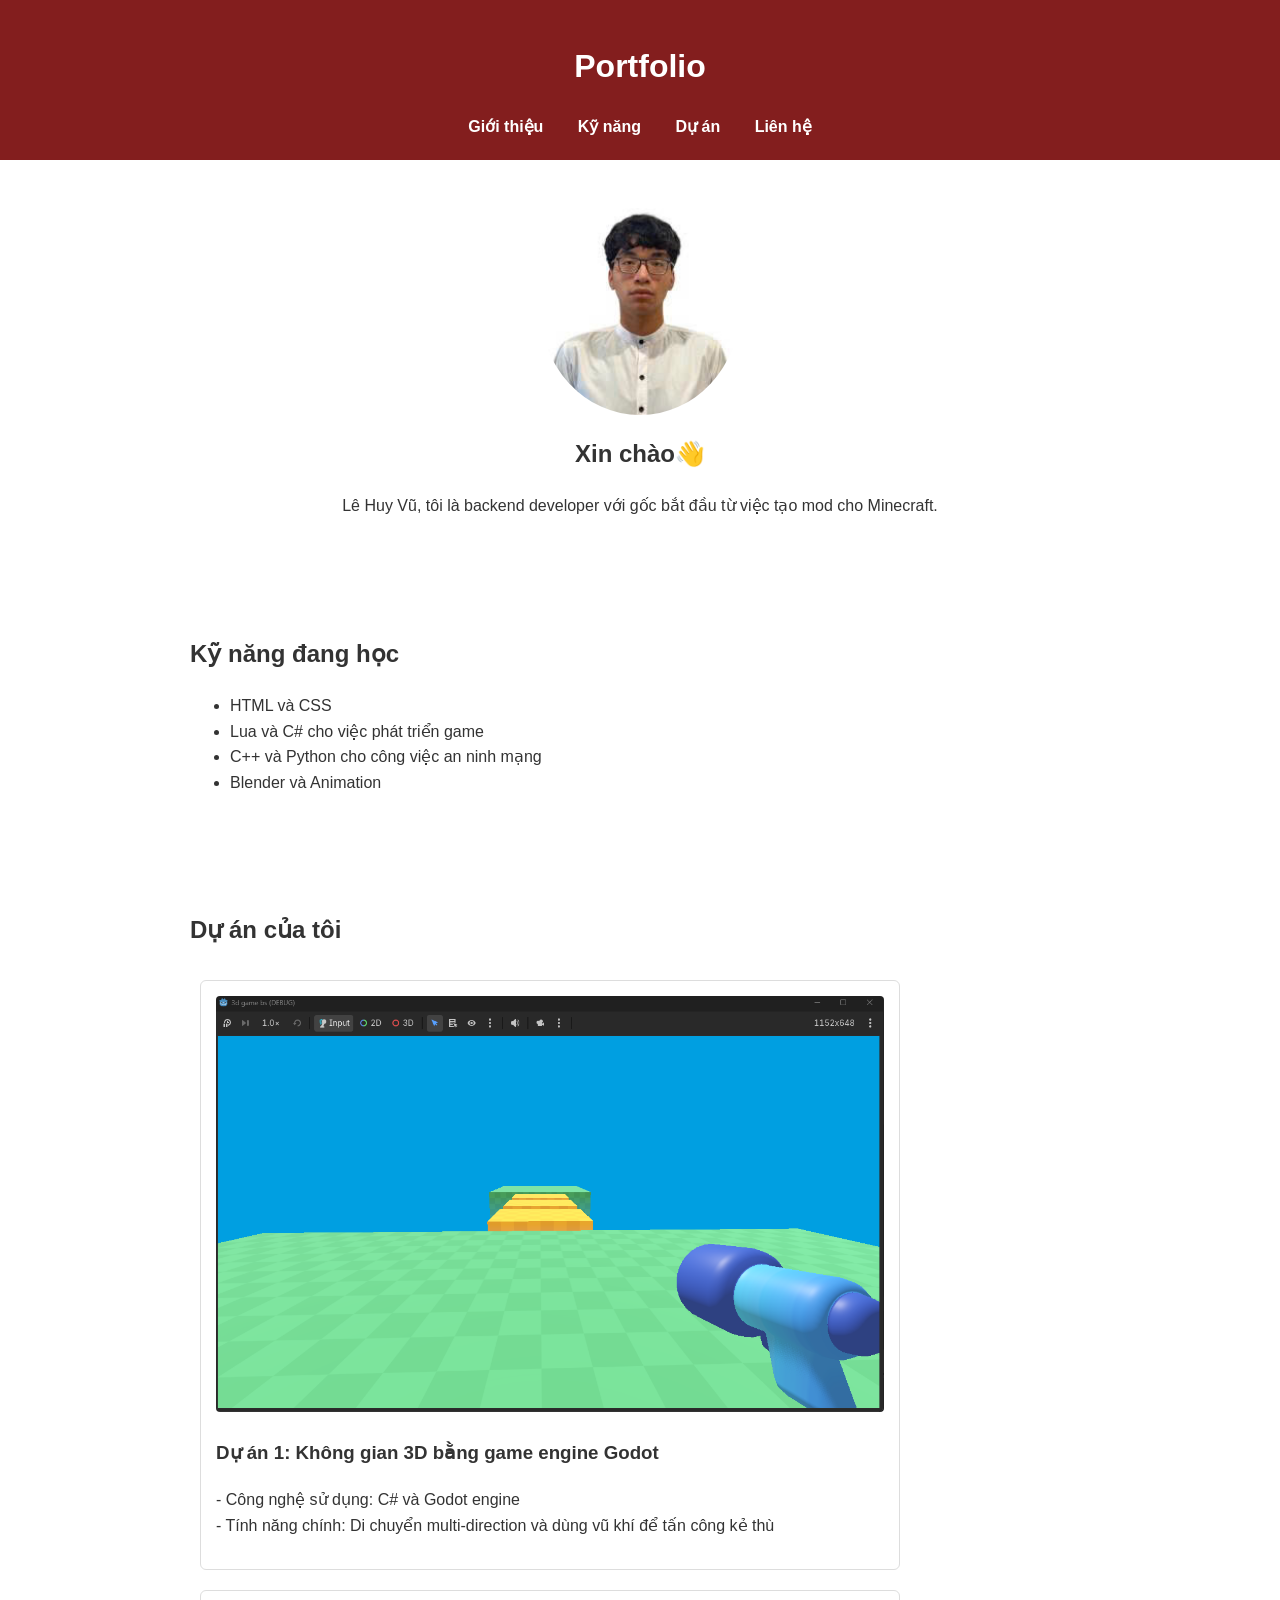
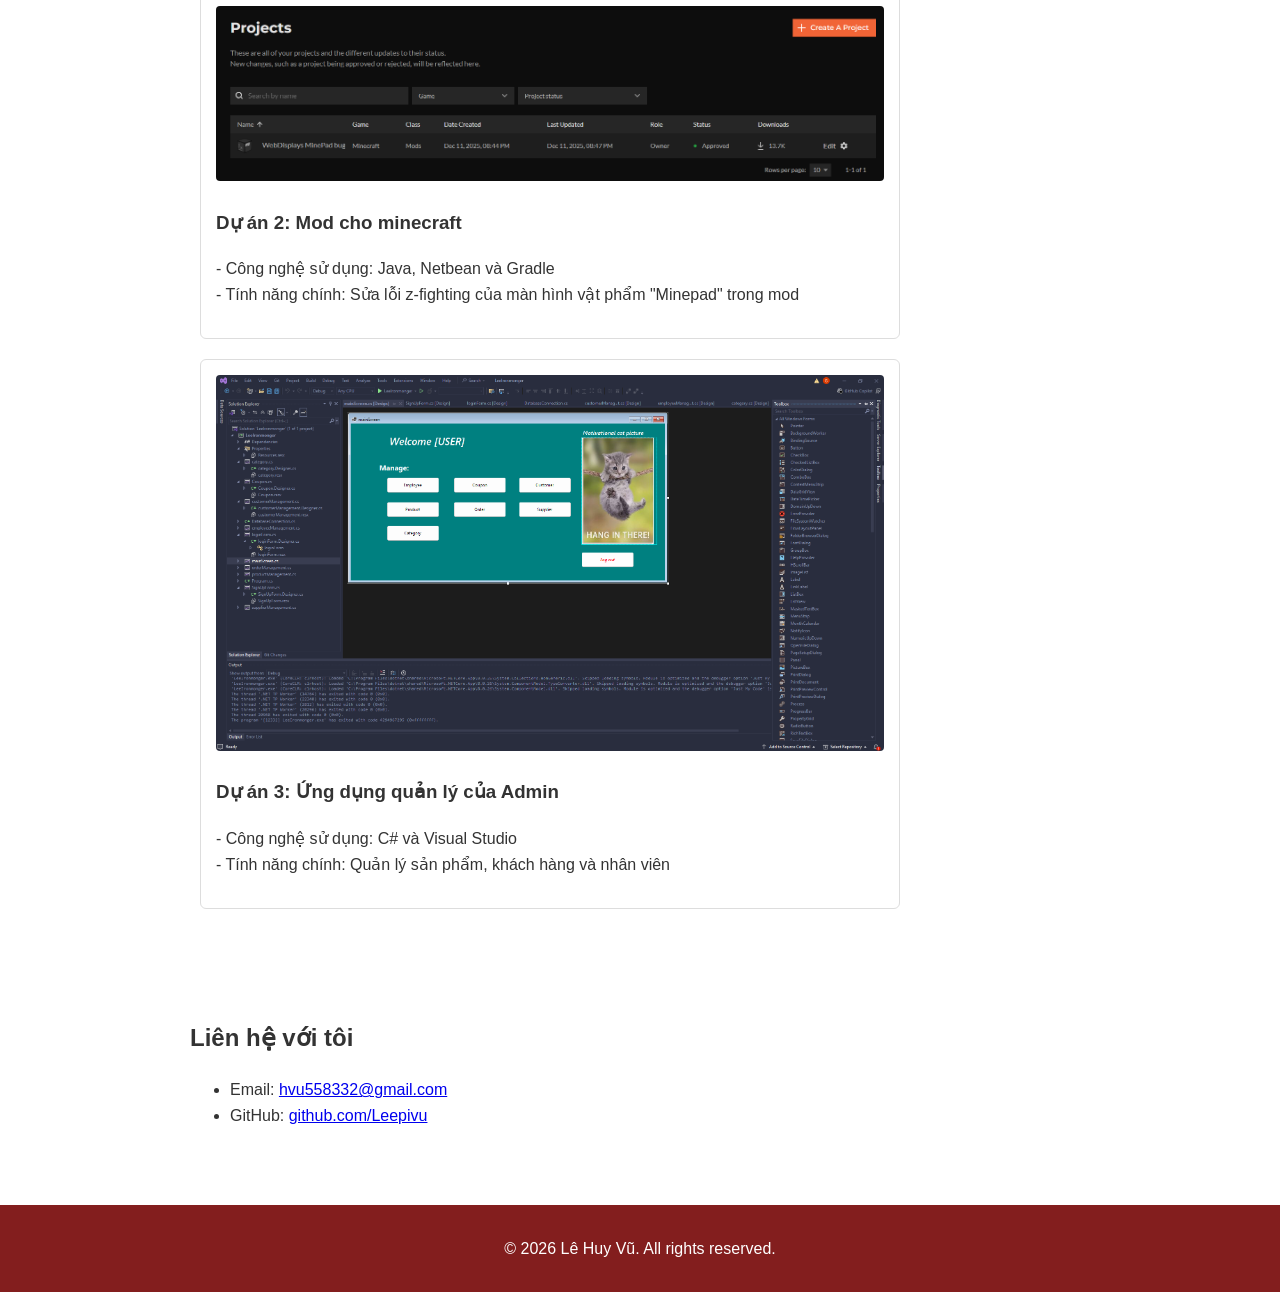
<file: index.html>
<!DOCTYPE html>
<html lang="vi">
<head>
    <meta charset="UTF-8">
    <meta name="viewport" content="width=device-width, initial-scale=1.0">
    <title>Portfolio - Lê Huy Vũ</title>
    <link rel="stylesheet" href="aughhh.css">
</head>
<body>

    <header>
        <h1>Portfolio</h1>
        <nav>
            <a href="#gioi-thieu">Giới thiệu</a>
            <a href="#ky-nang">Kỹ năng</a>
            <a href="#du-an">Dự án</a>
            <a href="#lien-he">Liên hệ</a>
        </nav>
    </header>

    <main>

        <section id="gioi-thieu">
            <img src="picture/itsme.jpg" alt="Ảnh chân dung" width="200" loading="lazy">
            <h2>Xin chào👋</h2>
            <p>Lê Huy Vũ, tôi là backend developer với gốc bắt đầu từ việc tạo mod cho Minecraft.</p>
        </section>

        <section id="ky-nang">
            <h2>Kỹ năng đang học</h2>
            <ul>
                <li>HTML và CSS</li>
                <li>Lua và C# cho việc phát triển game</li>
                <li>C++ và Python cho công việc an ninh mạng</li>
                <li>Blender và Animation</li>
            </ul>
        </section>

        <section id="du-an">
            <h2>Dự án của tôi</h2>
            
            <article>
                <img src="picture/project1.png" alt="Ảnh chụp màn hình dự án game trong godot" loading="lazy">
                <h3>Dự án 1: Không gian 3D bằng game engine Godot</h3>
                <p>
                    - Công nghệ sử dụng: C# và Godot engine<br>
                    - Tính năng chính: Di chuyển multi-direction và dùng vũ khí để tấn công kẻ thù
                </p>
            </article>

            <article>
                <img src="picture/project2.png" alt="Ảnh chụp màn hình bug fix" loading="lazy">
                <h3>Dự án 2: Mod cho minecraft</h3>
                <p>
                    - Công nghệ sử dụng: Java, Netbean và Gradle<br>
                    - Tính năng chính: Sửa lỗi z-fighting của màn hình vật phẩm "Minepad" trong mod
                </p>
            </article>

            <article>
                <img src="picture/project3.png" alt="Ảnh chụp màn hình" loading="lazy">
                <h3>Dự án 3: Ứng dụng quản lý của Admin</h3>
                <p>
                    - Công nghệ sử dụng: C# và Visual Studio<br>
                    - Tính năng chính: Quản lý sản phẩm, khách hàng và nhân viên
                </p>
            </article>
        </section>

        <section id="lien-he">
            <h2>Liên hệ với tôi</h2>
            <ul>
                <li>Email: <a href="mailto:hvu558332@gmail.com">hvu558332@gmail.com</a></li>
                <li>GitHub: <a href="https://github.com/Leepivu" target="_blank">github.com/Leepivu</a></li>
            </ul>
        </section>
    </main>

    <footer>
        <p>&copy; 2026 Lê Huy Vũ. All rights reserved.</p>
    </footer>

</body>
</html>
</file>
<file: aughhh.css>
/* Reset cơ bản & Fonts */
body {
    font-family: Arial, sans-serif;
    margin: 0;
    padding: 0;
    line-height: 1.6;
    color: #333;
}

/* Header & Navigation */
header {
    background: #831e1e;
    color: white;
    padding: 20px;
    text-align: center;
}

header nav a {
    color: white;
    margin: 0 15px;
    text-decoration: none;
    font-weight: bold;
}

header nav a:hover {
    text-decoration: underline;
}

/* Định dạng Section chung */
section {
    padding: 40px 20px;
    max-width: 900px;
    margin: 0 auto;
}

/* Section Giới thiệu */
#gioi-thieu {
    text-align: center;
}

#gioi-thieu img {
    border-radius: 50%;
    display: block;
    margin: 0 auto 15px auto;
    object-fit: cover;
}

/* Section Dự án */
#du-an article {
    display: inline-block;
    width: 700px;
    margin: 10px;
    vertical-align: top;
    border: 1px solid #ddd;
    border-radius: 6px;
    padding: 15px;
    box-sizing: border-box;
}

#du-an article img {
    width: 100%;
    height: auto;
    border-radius: 4px;
}

/* Footer */
footer {
    background: #831e1e;
    color: white;
    text-align: center;
    padding: 15px;
    margin-top: 20px;
}
</file>
